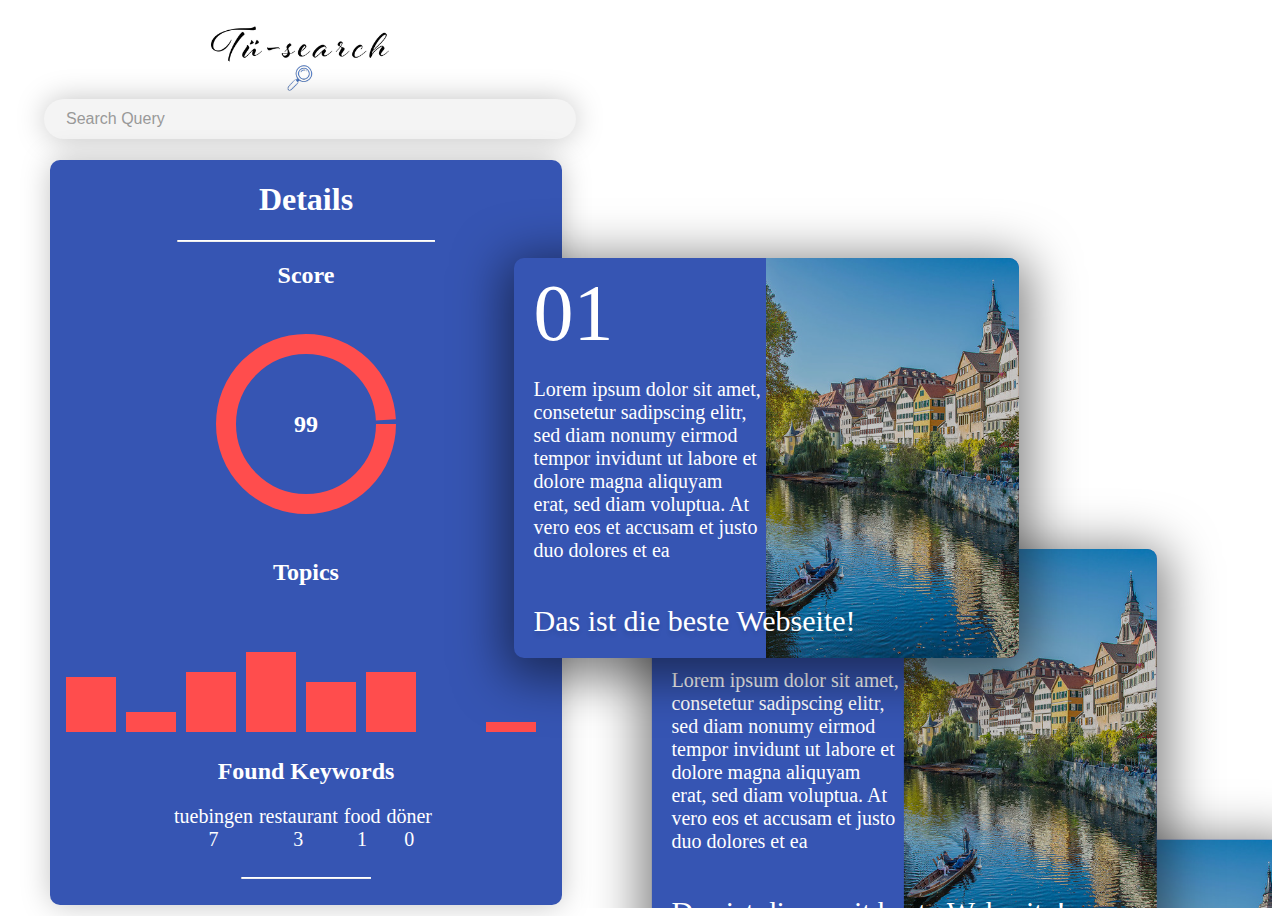
<file: frontend/page/v1/searchspin.html>
<!DOCTYPE html>
<html>
<head>
  <link rel="stylesheet" type="text/css" href="./styles.css">
  <style>
   
  </style>
</head>
<body>
  
  
  <!-- searchbar -->
  <div class="outer-searchcontainer">
    <img class="logo" src="./tue_search2.png" alt="">
    <div class="search-container">
      
        <input type="text" placeholder="Search Query">
      </div>
  </div>


<!-- charts -->
<div class="info-card">
  <h1 class="head-1" style="color:#fff">Details</h1>
  <hr class="line-top">
  <h2 class="head-2" style="color:#fff">Score</h2>
  <div class="donut-chart" data-percentage="50"></div>
  <h2 class="head-2" style="color:#fff">Topics</h2>
  <div class="bar-chart" data-barone="100" data-bartwo="0" data-barthree="60" data-barfour="20" data-barfive="10" data-barsix="90" data-barseven="50" data-bareight="40"></div>

  <h2 class="head-2" style="color:#fff">Found Keywords</h2>
  <div class="keywords"></div>
  <hr class="line-bot">
</div>


<!-- Cards -->
<div class="spinner">
	<div class="spinning_item" data-key="tuebingen 20, restaurant 10, food 5, döner 2" data-score="99" data-barone="55" data-bartwo="20" data-barthree="60" data-barfour="80" data-barfive="50" data-barsix="60" data-barseven="0" data-bareight="10">
		<div class="spinning_box">
			<div class="title">Das ist die beste Webseite!</div>
            <p class="description">Lorem ipsum dolor sit amet, consetetur sadipscing elitr, sed diam nonumy eirmod tempor invidunt ut labore et dolore magna aliquyam erat, sed diam voluptua. At vero eos et accusam et justo duo dolores et ea</p>
			<div class="num">01</div>
			<img class="page_img" alt="platzhalter" src="./hero-942x628.jpg" />
		</div>
	</div>
	<div class="spinning_item" data-key="clubs 250, party 223, beer 23, people 23, cheap 34" data-score="90" data-barone="2" data-bartwo="60" data-barthree="10" data-barfour="20" data-barfive="0" data-barsix="5" data-barseven="100" data-bareight="50">
		<div class="spinning_box" >
			<div class="title">Das ist die zweit beste Webseite!</div>
            <p class="description">Lorem ipsum dolor sit amet, consetetur sadipscing elitr, sed diam nonumy eirmod tempor invidunt ut labore et dolore magna aliquyam erat, sed diam voluptua. At vero eos et accusam et justo duo dolores et ea</p>
			<div class="num">02</div>
			<img class="page_img" alt="platzhalter" src="./hero-942x628.jpg" />
		</div>
	</div>
    <div class="spinning_item" data-key="tuebingen 231, restaurant 33, essen 345, döner 12, tuebingen 33, restaurant 444, essen 2, döner 2" data-score="86" data-barone="33" data-bartwo="22" data-barthree="11" data-barfour="99" data-barfive="6" data-barsix="77" data-barseven="6" data-bareight="7">
		<div class="spinning_box">
			<div class="title">Das ist die dritt beste Webseite!</div>
            <p class="description">Lorem ipsum dolor sit amet, consetetur sadipscing elitr, sed diam nonumy eirmod tempor invidunt ut labore et dolore magna aliquyam erat, sed diam voluptua. At vero eos et accusam et justo duo dolores et ea</p>
			<div class="num">03</div>
			<img class="page_img" alt="platzhalter" src="./hero-942x628.jpg" />
		</div>
	</div>
    <div class="spinning_item" data-key="tuebingen 20, restaurant 10, essen 5, döner 2, restaurant 33, essen 345, döner 12, tuebingen 33, restaurant 444, essen 2, döner 2, restaurant 33, essen 345, döner 12, tuebingen 33, restaurant 444, essen 2, döner 2" data-score="83" data-barone="55" data-bartwo="20" data-barthree="60" data-barfour="80" data-barfive="50" data-barsix="60" data-barseven="0" data-bareight="10">
		<div class="spinning_box">
			<div class="title">Lorem ipsum dolor sit amet </div>
            <p class="description">Lorem ipsum dolor sit amet, consetetur sadipscing elitr, sed diam nonumy eirmod tempor invidunt ut labore et dolore magna aliquyam erat, sed diam voluptua. At vero eos et accusam et justo duo dolores et ea</p>
			<div class="num">04</div>
			<img class="page_img" alt="platzhalter" src="./hero-942x628.jpg" />
		</div>
	</div>
    <div class="spinning_item" data-key="tuebingen 20, restaurant 10, essen 5, döner 2,clubs 250, party 223, beer 23, people 23, cheap 34" data-score="81" data-barone="5" data-bartwo="100" data-barthree="10" data-barfour="8" data-barfive="90" data-barsix="10" data-barseven="80" data-bareight="50">
		<div class="spinning_box">
			<div class="title">Lorem ipsum dolor sit amet </div>
            <p class="description">Lorem ipsum dolor sit amet, consetetur sadipscing elitr, sed diam nonumy eirmod tempor invidunt ut labore et dolore magna aliquyam erat, sed diam voluptua. At vero eos et accusam et justo duo dolores et ea</p>
			<div class="num">05</div>
			<img class="page_img" alt="platzhalter" src="./hero-942x628.jpg" />
		</div>
	</div>
    <div class="spinning_item" data-key="tuebingen 20, restaurant 10, essen 5, döner 2, restaurant 10, essen 5, döner 2,clubs 250, party 223, beer 23, people 23, cheap 34, restaurant 10, essen 5, döner 2,clubs 250, party 223, beer 23, people 23, cheap 34" data-score="78" data-barone="55" data-bartwo="20" data-barthree="60" data-barfour="80" data-barfive="50" data-barsix="60" data-barseven="0" data-bareight="10">
		<div class="spinning_box">
			<div class="title">Lorem ipsum dolor sit amet, consetetur sadipscing elitr, sed diam nonumy eirmod tempor invidunt ut labore </div>
            <p class="description">Lorem ipsum dolor sit amet, consetetur sadipscing elitr, sed diam nonumy eirmod tempor invidunt ut labore et dolore magna aliquyam erat, sed diam voluptua. At vero eos et accusam et justo duo dolores et ea</p>
			<div class="num">06</div>
			<img class="page_img" alt="platzhalter" src="./hero-942x628.jpg" />
		</div>
	</div>
    <div class="spinning_item" data-key="tuebingen 20, restaurant 10, essen 5, döner 2, restaurant 10, essen 5, döner 2,clubs 250, party 223, beer 23, people 23, cheap 34" data-score="76" data-barone="0" data-bartwo="100" data-barthree="0" data-barfour="8" data-barfive="5" data-barsix="60" data-barseven="30" data-bareight="100">
		<div class="spinning_box">
			<div class="title">Lorem ipsum dolor sit amet </div>
            <p class="description">Lorem ipsum dolor sit amet, consetetur sadipscing elitr, sed diam nonumy eirmod tempor invidunt ut labore et dolore magna aliquyam erat, sed diam voluptua. At vero eos et accusam et justo duo dolores et ea</p>
			<div class="num">07</div>
			<img class="page_img" alt="platzhalter" src="./hero-942x628.jpg" />
		</div>
	</div>
    <div class="spinning_item" data-key="tuebingen 20, restaurant 10, essen 5, döner 2" data-score="70" data-barone="55" data-bartwo="70" data-barthree="60" data-barfour="10" data-barfive="100" data-barsix="60" data-barseven="0" data-bareight="10">
		<div class="spinning_box">
			<div class="title">Lorem ipsum dolor sit amet, consetetur sadipscing elitr, sed diam nonumy eirmod tempor invidunt ut labore </div>
            <p class="description">Lorem ipsum dolor sit amet, consetetur sadipscing elitr, sed diam nonumy eirmod tempor invidunt ut labore et dolore magna aliquyam erat, sed diam voluptua. At vero eos et accusam et justo duo dolores et ea</p>
			<div class="num">08</div>
			<img class="page_img" alt="platzhalter" src="./hero-942x628.jpg" />
		</div>
	</div>
    <div class="spinning_item" data-key="tuebingen 20, restaurant 10, essen 5, döner 2, restaurant 10, essen 5, döner 2,clubs 250, party 223, beer 23, people 23, cheap 34" data-score="69" data-barone="20" data-bartwo="50" data-barthree="50" data-barfour="40" data-barfive="70" data-barsix="10" data-barseven="20" data-bareight="50">
		<div class="spinning_box">
			<div class="title">Lorem ipsum dolor sit amet, consetetur sadipscing elitr, sed diam nonumy eirmod tempor invidunt ut labore </div>
            <p class="description">Lorem ipsum dolor sit amet, consetetur sadipscing elitr, sed diam nonumy eirmod tempor invidunt ut labore et dolore magna aliquyam erat, sed diam voluptua. At vero eos et accusam et justo duo dolores et ea</p>
			<div class="num">09</div>
			<img class="page_img" alt="platzhalter" src="./hero-942x628.jpg" />
		</div>
	</div>
    <div class="spinning_item" data-key="tuebingen 20, restaurant 10, essen 5, döner 2, restaurant 10, essen 5, döner 2,clubs 250, party 223, beer 23, people 23, cheap 34, restaurant 10, essen 5, döner 2,clubs 250, party 223, beer 23, people 23, cheap 34" data-score="60" data-barone="55" data-bartwo="50" data-barthree="10" data-barfour="80" data-barfive="50" data-barsix="40" data-barseven="10" data-bareight="80">
		<div class="spinning_box">
			<div class="title">Lorem ipsum dolor sit amet, consetetur sadipscing elitr, sed diam nonumy eirmod tempor invidunt ut labore </div>
            <p class="description">Lorem ipsum dolor sit amet, consetetur sadipscing elitr, sed diam nonumy eirmod tempor invidunt ut labore et dolore magna aliquyam erat, sed diam voluptua. At vero eos et accusam et justo duo dolores et ea</p>
			<div class="num">10</div>
			<img class="page_img" alt="platzhalter" src="./hero-942x628.jpg" />
		</div>
	</div>
    <div class="spinning_item" data-key="tuebingen 20000, restaurant 10, essen 5, döner 2, restaurant 10, essen 5, döner 2,clubs 250, party 223, beer 23, people 23, cheap 34" data-score="10" data-barone="88" data-bartwo="20" data-barthree="60" data-barfour="100" data-barfive="50" data-barsix="60" data-barseven="0" data-bareight="10">
		<div class="spinning_box">
			<div class="title">Lorem ipsum dolor sit amet, consetetur sadipscing elitr, sed diam nonumy eirmod tempor invidunt ut labore </div>
            <p class="description">Lorem ipsum dolor sit amet, consetetur sadipscing elitr, sed diam nonumy eirmod tempor invidunt ut labore et dolore magna aliquyam erat, sed diam voluptua. At vero eos et accusam et justo duo dolores et ea</p>
			<div class="num">11</div>
			<img class="page_img" alt="platzhalter" src="./hero-942x628.jpg" />
		</div>
	</div>
</div>




<div class="cursor"></div>
<div class="cursor cursor2"></div>
<script src="./searchspin.js"></script>
</body>
</html>
</file>
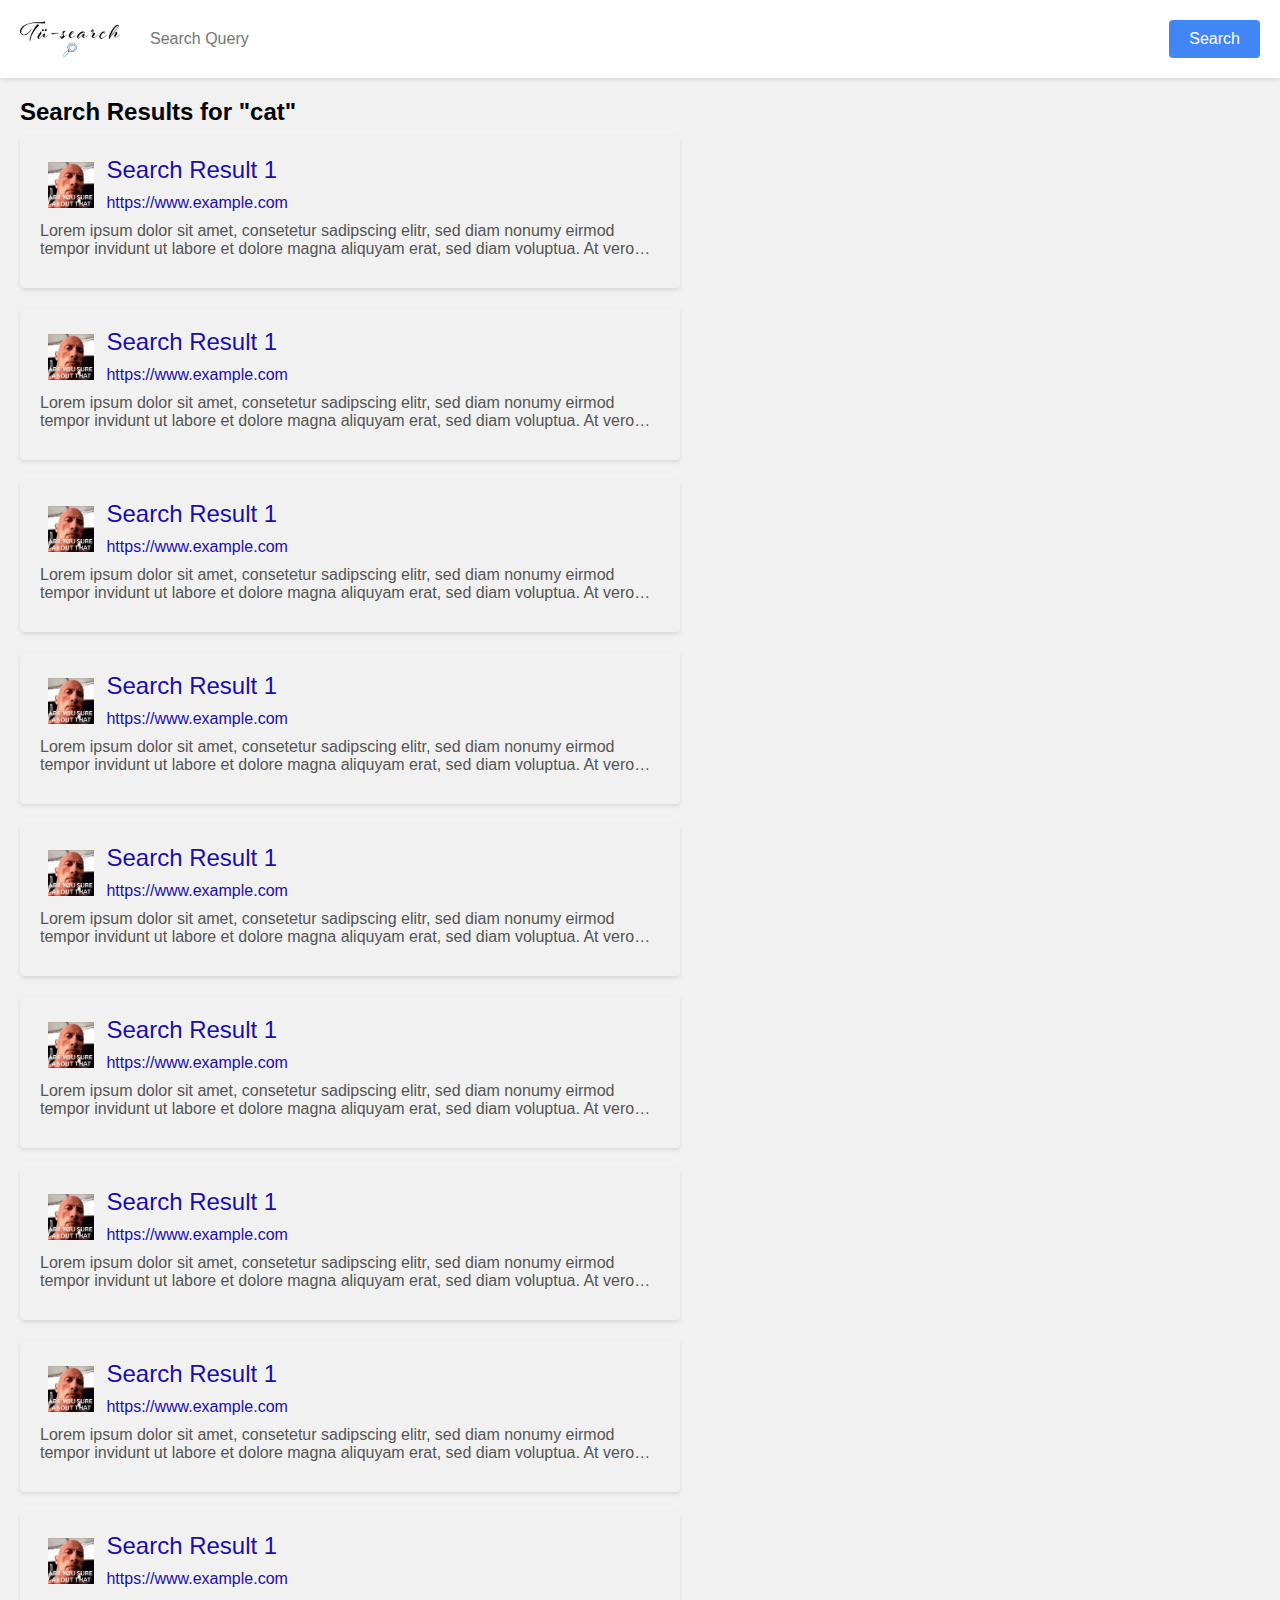
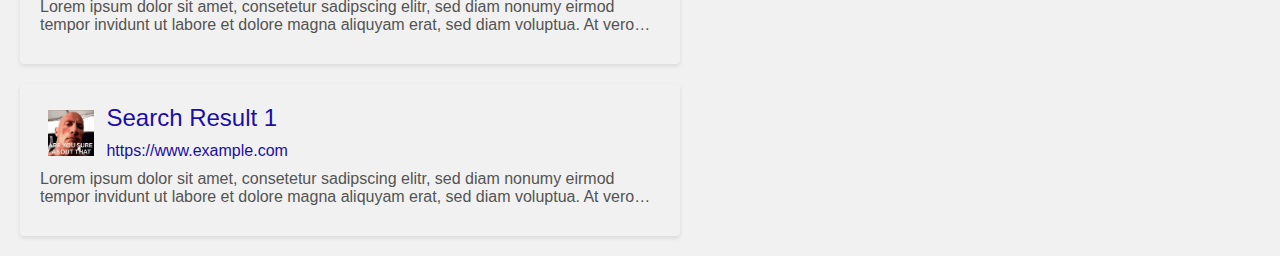
<file: frontend/page/v2/normalsearch/normalsearch.html>
<!DOCTYPE html>
<html>
<head>
  <title>Tue-Search Search Results</title>
  <link rel="stylesheet" href="./normalsearch.css">
</head>
<body>
  <header>
    <img src="../tue_search2.png" alt="tue search logo" class="logo">
    <div class="search-container">
      <input type="text" id="search-input" class="search-input" placeholder="Search Query">
      <button id="search-button" class="search-button">Search</button>
    </div>
  </header>
  <main>
    <div id="search-results">
      <h2>Search Results for "cat"</h2>
        <div class="card-item"  data-img="..\hero-942x628.jpg" data-key="tuebingen 20, restaurant 10, food 5, döner 2" data-score="99" data-barone="55" data-bartwo="20" data-barthree="60" data-barfour="80" data-barfive="50" data-barsix="60" data-barseven="0" data-bareight="10">
            <img class="little-img" src="../little.jpg" alt="are you sure about that?">
            <div class="inner-card">
              <h2 class="header-title">Search Result 1</h2>
              <a href="https://www.example.com">https://www.example.com</a>
            </div>
            
            <p>Lorem ipsum dolor sit amet, consetetur sadipscing elitr, sed diam nonumy eirmod tempor invidunt ut labore et dolore magna aliquyam erat, sed diam voluptua. At vero eos et accusam et justo duo dolores et ea rebum. Stet clita kasd gubergren, no sea takimata sanctus est Lorem ipsum dolor sit amet.</p>
            
          </div>
          <div class="card-item"  data-img="..\hero-942x628.jpg" data-key="tuebingen 20, restaurant 10, food 5, döner 2" data-score="99" data-barone="55" data-bartwo="20" data-barthree="60" data-barfour="80" data-barfive="50" data-barsix="60" data-barseven="0" data-bareight="10">
            <img class="little-img" src="../little.jpg" alt="are you sure about that?">
            <div class="inner-card">
              <h2 class="header-title">Search Result 1</h2>
              <a href="https://www.example.com">https://www.example.com</a>
            </div>
            
            <p>Lorem ipsum dolor sit amet, consetetur sadipscing elitr, sed diam nonumy eirmod tempor invidunt ut labore et dolore magna aliquyam erat, sed diam voluptua. At vero eos et accusam et justo duo dolores et ea rebum. Stet clita kasd gubergren, no sea takimata sanctus est Lorem ipsum dolor sit amet.</p>
            
          </div>
          <div class="card-item"  data-img="..\hero-942x628.jpg" data-key="tuebingen 20, restaurant 10, food 5, döner 2" data-score="99" data-barone="55" data-bartwo="20" data-barthree="60" data-barfour="80" data-barfive="50" data-barsix="60" data-barseven="0" data-bareight="10">
            <img class="little-img" src="../little.jpg" alt="are you sure about that?">
            <div class="inner-card">
              <h2 class="header-title">Search Result 1</h2>
              <a href="https://www.example.com">https://www.example.com</a>
            </div>
            
            <p>Lorem ipsum dolor sit amet, consetetur sadipscing elitr, sed diam nonumy eirmod tempor invidunt ut labore et dolore magna aliquyam erat, sed diam voluptua. At vero eos et accusam et justo duo dolores et ea rebum. Stet clita kasd gubergren, no sea takimata sanctus est Lorem ipsum dolor sit amet.</p>
            
          </div>
          <div class="card-item"  data-img="..\hero-942x628.jpg" data-key="tuebingen 20, restaurant 10, food 5, döner 2" data-score="99" data-barone="55" data-bartwo="20" data-barthree="60" data-barfour="80" data-barfive="50" data-barsix="60" data-barseven="0" data-bareight="10">
            <img class="little-img" src="../little.jpg" alt="are you sure about that?">
            <div class="inner-card">
              <h2 class="header-title">Search Result 1</h2>
              <a href="https://www.example.com">https://www.example.com</a>
            </div>
            
            <p>Lorem ipsum dolor sit amet, consetetur sadipscing elitr, sed diam nonumy eirmod tempor invidunt ut labore et dolore magna aliquyam erat, sed diam voluptua. At vero eos et accusam et justo duo dolores et ea rebum. Stet clita kasd gubergren, no sea takimata sanctus est Lorem ipsum dolor sit amet.</p>
            
          </div>
          <div class="card-item"  data-img="..\hero-942x628.jpg" data-key="tuebingen 20, restaurant 10, food 5, döner 2" data-score="99" data-barone="55" data-bartwo="20" data-barthree="60" data-barfour="80" data-barfive="50" data-barsix="60" data-barseven="0" data-bareight="10">
            <img class="little-img" src="../little.jpg" alt="are you sure about that?">
            <div class="inner-card">
              <h2 class="header-title">Search Result 1</h2>
              <a href="https://www.example.com">https://www.example.com</a>
            </div>
            
            <p>Lorem ipsum dolor sit amet, consetetur sadipscing elitr, sed diam nonumy eirmod tempor invidunt ut labore et dolore magna aliquyam erat, sed diam voluptua. At vero eos et accusam et justo duo dolores et ea rebum. Stet clita kasd gubergren, no sea takimata sanctus est Lorem ipsum dolor sit amet.</p>
            
          </div>
          <div class="card-item"  data-img="..\hero-942x628.jpg" data-key="tuebingen 20, restaurant 10, food 5, döner 2" data-score="99" data-barone="55" data-bartwo="20" data-barthree="60" data-barfour="80" data-barfive="50" data-barsix="60" data-barseven="0" data-bareight="10">
            <img class="little-img" src="../little.jpg" alt="are you sure about that?">
            <div class="inner-card">
              <h2 class="header-title">Search Result 1</h2>
              <a href="https://www.example.com">https://www.example.com</a>
            </div>
            
            <p>Lorem ipsum dolor sit amet, consetetur sadipscing elitr, sed diam nonumy eirmod tempor invidunt ut labore et dolore magna aliquyam erat, sed diam voluptua. At vero eos et accusam et justo duo dolores et ea rebum. Stet clita kasd gubergren, no sea takimata sanctus est Lorem ipsum dolor sit amet.</p>
            
          </div>
          <div class="card-item"  data-img="..\hero-942x628.jpg" data-key="tuebingen 20, restaurant 10, food 5, döner 2" data-score="99" data-barone="55" data-bartwo="20" data-barthree="60" data-barfour="80" data-barfive="50" data-barsix="60" data-barseven="0" data-bareight="10">
            <img class="little-img" src="../little.jpg" alt="are you sure about that?">
            <div class="inner-card">
              <h2 class="header-title">Search Result 1</h2>
              <a href="https://www.example.com">https://www.example.com</a>
            </div>
            
            <p>Lorem ipsum dolor sit amet, consetetur sadipscing elitr, sed diam nonumy eirmod tempor invidunt ut labore et dolore magna aliquyam erat, sed diam voluptua. At vero eos et accusam et justo duo dolores et ea rebum. Stet clita kasd gubergren, no sea takimata sanctus est Lorem ipsum dolor sit amet.</p>
            
          </div>
          <div class="card-item"  data-img="..\hero-942x628.jpg" data-key="tuebingen 20, restaurant 10, food 5, döner 2" data-score="99" data-barone="55" data-bartwo="20" data-barthree="60" data-barfour="80" data-barfive="50" data-barsix="60" data-barseven="0" data-bareight="10">
            <img class="little-img" src="../little.jpg" alt="are you sure about that?">
            <div class="inner-card">
              <h2 class="header-title">Search Result 1</h2>
              <a href="https://www.example.com">https://www.example.com</a>
            </div>
            
            <p>Lorem ipsum dolor sit amet, consetetur sadipscing elitr, sed diam nonumy eirmod tempor invidunt ut labore et dolore magna aliquyam erat, sed diam voluptua. At vero eos et accusam et justo duo dolores et ea rebum. Stet clita kasd gubergren, no sea takimata sanctus est Lorem ipsum dolor sit amet.</p>
            
          </div>
          <div class="card-item"  data-img="..\hero-942x628.jpg" data-key="tuebingen 20, restaurant 10, food 5, döner 2" data-score="99" data-barone="55" data-bartwo="20" data-barthree="60" data-barfour="80" data-barfive="50" data-barsix="60" data-barseven="0" data-bareight="10">
            <img class="little-img" src="../little.jpg" alt="are you sure about that?">
            <div class="inner-card">
              <h2 class="header-title">Search Result 1</h2>
              <a href="https://www.example.com">https://www.example.com</a>
            </div>
            
            <p>Lorem ipsum dolor sit amet, consetetur sadipscing elitr, sed diam nonumy eirmod tempor invidunt ut labore et dolore magna aliquyam erat, sed diam voluptua. At vero eos et accusam et justo duo dolores et ea rebum. Stet clita kasd gubergren, no sea takimata sanctus est Lorem ipsum dolor sit amet.</p>
            
          </div>
          <div class="card-item"  data-img="..\hero-942x628.jpg" data-key="tuebingen 20, restaurant 10, food 5, döner 2" data-score="99" data-barone="55" data-bartwo="20" data-barthree="60" data-barfour="80" data-barfive="50" data-barsix="60" data-barseven="0" data-bareight="10">
            <img class="little-img" src="../little.jpg" alt="are you sure about that?">
            <div class="inner-card">
              <h2 class="header-title">Search Result 1</h2>
              <a href="https://www.example.com">https://www.example.com</a>
            </div>
            
            <p>Lorem ipsum dolor sit amet, consetetur sadipscing elitr, sed diam nonumy eirmod tempor invidunt ut labore et dolore magna aliquyam erat, sed diam voluptua. At vero eos et accusam et justo duo dolores et ea rebum. Stet clita kasd gubergren, no sea takimata sanctus est Lorem ipsum dolor sit amet.</p>
            
          </div>
    </div>
  </main>
</body>
</html>
</file>
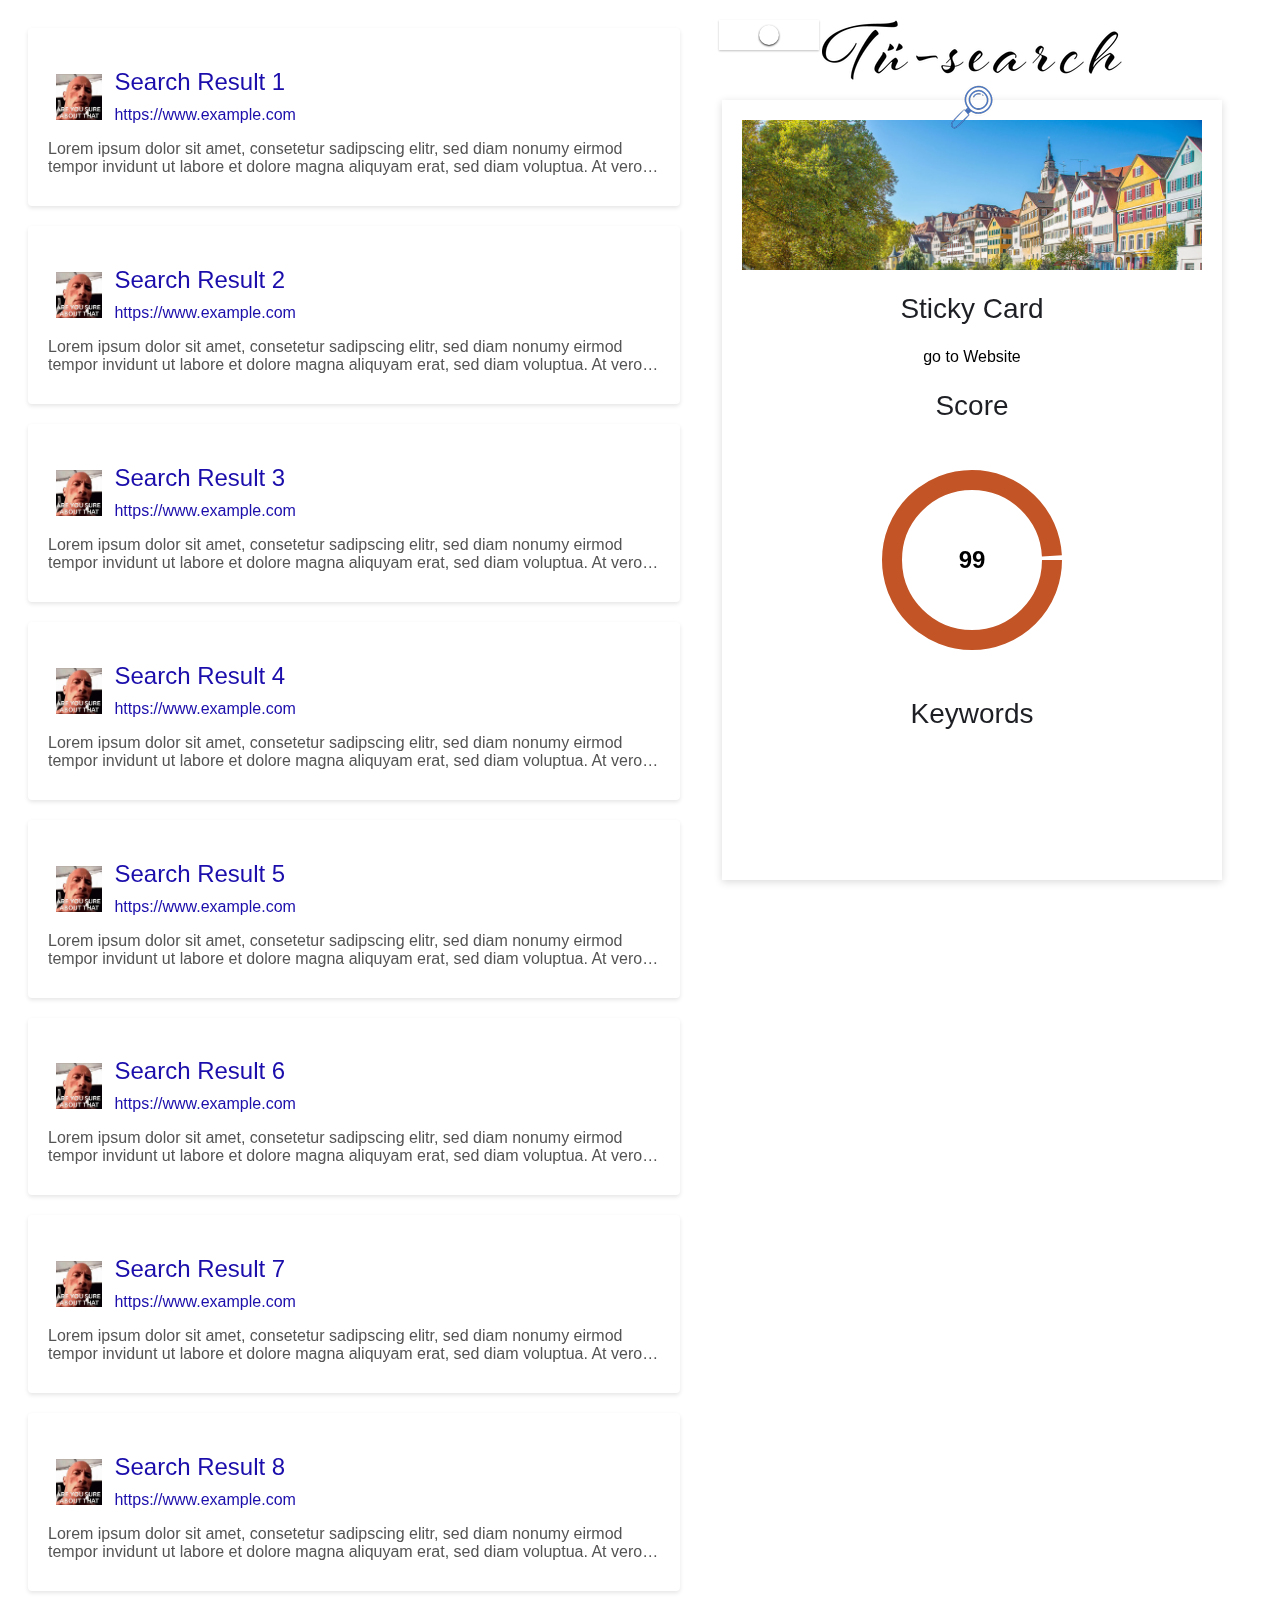
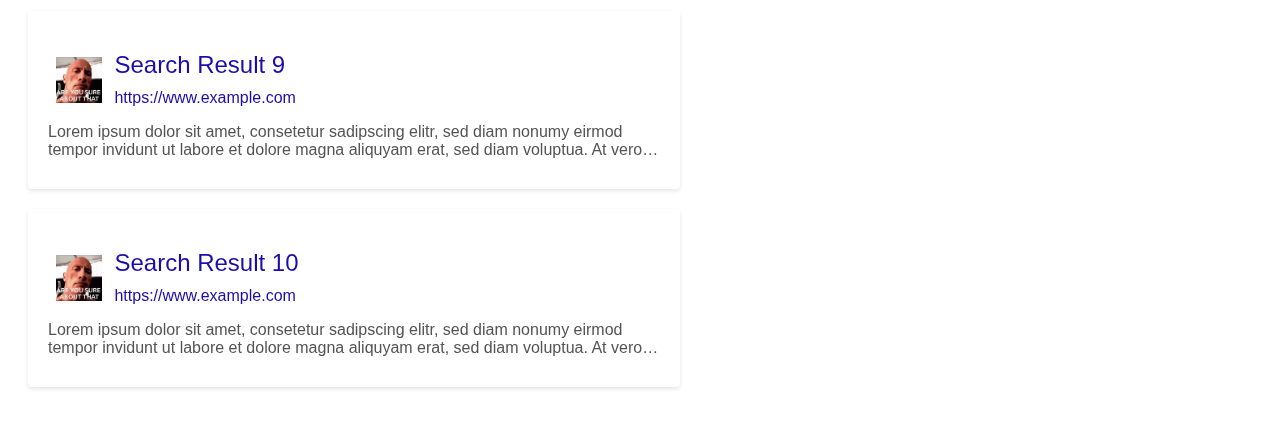
<file: frontend/page/v2/searchcards/searchcards.html>
<!DOCTYPE html>
<html>
<head>
  <link rel="stylesheet" type="text/css" href="./cardstyle.css">
  <title>Search Results</title>
</head>
<body>

  <div class="sticky-card">
    <div class="sticky-item">
      <div class="img-outer">
        <img id="sticky-img" class="page_img" alt="platzhalter" src="../hero-942x628.jpg" />
      </div>
      
      <h2 id="sticky-header" class="header">Sticky Card</h2>
      <a id="sticky-link">go to Website</a>
      <h2 class="head-2" >Score</h2>
      <div class="donut-chart" data-percentage="50"></div>

      <h2 class="head-2" >Keywords</h2>
      <div class="keywords"></div>
    </div>
    <!-- Content of the sticky card -->
</div>

<div class="tue-logo-container">
  <button id="moon-button">
    <div id="moon-circle">
      <div id="moon-overlay"></div>
    </div>
  </button>
  <img id="searchimage"  class="tue-logo" src="../tue_search2.png" alt="">
</div>



  <div class="card-item"  data-img="..\hero-942x628.jpg" data-key="tuebingen 20, restaurant 10, food 5, döner 2" data-score="99" data-barone="55" data-bartwo="20" data-barthree="60" data-barfour="80" data-barfive="50" data-barsix="60" data-barseven="0" data-bareight="10">
    <img class="little-img" src="../little.jpg" alt="are you sure about that?">
    <div class="inner-card">
      <h2 class="header-title">Search Result 1</h2>
      <a href="https://www.example.com">https://www.example.com</a>
    </div>
    
    <p>Lorem ipsum dolor sit amet, consetetur sadipscing elitr, sed diam nonumy eirmod tempor invidunt ut labore et dolore magna aliquyam erat, sed diam voluptua. At vero eos et accusam et justo duo dolores et ea rebum. Stet clita kasd gubergren, no sea takimata sanctus est Lorem ipsum dolor sit amet.</p>
    
  </div>
  <div class="card-item" data-img="..\forest.jpg" data-key="clubs 250, party 223, beer 23, people 23, cheap 34" data-score="90" data-barone="2" data-bartwo="60" data-barthree="10" data-barfour="20" data-barfive="0" data-barsix="5" data-barseven="100" data-bareight="50">
    <img class="little-img" src="../little.jpg" alt="are you sure about that?">
    <div class="inner-card">
      <h2 class="header-title">Search Result 2</h2>
      <a href="https://www.example.com">https://www.example.com</a>
    </div>
    
    <p>Lorem ipsum dolor sit amet, consetetur sadipscing elitr, sed diam nonumy eirmod tempor invidunt ut labore et dolore magna aliquyam erat, sed diam voluptua. At vero eos et accusam et justo duo dolores et ea rebum. Stet clita kasd gubergren, no sea takimata sanctus est Lorem ipsum dolor sit amet.</p>
    
  </div>
  <div class="card-item" data-img="..\hero-942x628.jpg" data-key="tuebingen 231, restaurant 33, essen 345, döner 12, tuebingen 33, restaurant 444, essen 2, döner 2" data-score="86" data-barone="33" data-bartwo="22" data-barthree="11" data-barfour="99" data-barfive="6" data-barsix="77" data-barseven="6" data-bareight="7">
    <img class="little-img" src="../little.jpg" alt="are you sure about that?">
    <div class="inner-card">
      <h2 class="header-title">Search Result 3</h2>
      <a href="https://www.example.com">https://www.example.com</a>
    </div>
    
    <p>Lorem ipsum dolor sit amet, consetetur sadipscing elitr, sed diam nonumy eirmod tempor invidunt ut labore et dolore magna aliquyam erat, sed diam voluptua. At vero eos et accusam et justo duo dolores et ea rebum. Stet clita kasd gubergren, no sea takimata sanctus est Lorem ipsum dolor sit amet.</p>
    
  </div>
  <div class="card-item" data-img="..\forest.jpg" data-key="restaurant 444, essen 2, döner 2, restaurant 33, essen 345, döner 12, tuebingen 33, restaurant 444, essen 2, döner 2" data-score="83" data-barone="55" data-bartwo="20" data-barthree="60" data-barfour="80" data-barfive="50" data-barsix="60" data-barseven="0" data-bareight="10">
    <img class="little-img" src="../little.jpg" alt="are you sure about that?">
    <div class="inner-card">
      <h2 class="header-title">Search Result 4</h2>
      <a href="https://www.example.com">https://www.example.com</a>
    </div>
    
    <p>Lorem ipsum dolor sit amet, consetetur sadipscing elitr, sed diam nonumy eirmod tempor invidunt ut labore et dolore magna aliquyam erat, sed diam voluptua. At vero eos et accusam et justo duo dolores et ea rebum. Stet clita kasd gubergren, no sea takimata sanctus est Lorem ipsum dolor sit amet.</p>
    
  </div>
  <div class="card-item" data-img="..\hero-942x628.jpg" data-key="tuebingen 20, restaurant 10, essen 5, döner 2,clubs 250, party 223, beer 23, people 23, cheap 34" data-score="81" data-barone="5" data-bartwo="100" data-barthree="10" data-barfour="8" data-barfive="90" data-barsix="10" data-barseven="80" data-bareight="50">
    <img class="little-img" src="../little.jpg" alt="are you sure about that?">
    <div class="inner-card">
      <h2 class="header-title">Search Result 5</h2>
      <a href="https://www.example.com">https://www.example.com</a>
    </div>
    
    <p>Lorem ipsum dolor sit amet, consetetur sadipscing elitr, sed diam nonumy eirmod tempor invidunt ut labore et dolore magna aliquyam erat, sed diam voluptua. At vero eos et accusam et justo duo dolores et ea rebum. Stet clita kasd gubergren, no sea takimata sanctus est Lorem ipsum dolor sit amet.</p>
    
  </div>
  <div class="card-item" data-img="..\forest.jpg" data-key="döner 2,clubs 250, party 223, beer 23, people 23, cheap 34, restaurant 10, essen 5, döner 2,clubs 250, party 223, beer 23, people 23, cheap 34" data-score="78" data-barone="55" data-bartwo="20" data-barthree="60" data-barfour="80" data-barfive="50" data-barsix="60" data-barseven="0" data-bareight="10">
    <img class="little-img" src="../little.jpg" alt="are you sure about that?">
    <div class="inner-card">
      <h2 class="header-title">Search Result 6</h2>
      <a href="https://www.example.com">https://www.example.com</a>
    </div>
    
    <p>Lorem ipsum dolor sit amet, consetetur sadipscing elitr, sed diam nonumy eirmod tempor invidunt ut labore et dolore magna aliquyam erat, sed diam voluptua. At vero eos et accusam et justo duo dolores et ea rebum. Stet clita kasd gubergren, no sea takimata sanctus est Lorem ipsum dolor sit amet.</p>
    
  </div>
  <div class="card-item" data-img="..\hero-942x628.jpg" data-key="tuebingen 20, party 223, beer 23, people 23, cheap 34" data-score="76" data-barone="0" data-bartwo="100" data-barthree="0" data-barfour="8" data-barfive="5" data-barsix="60" data-barseven="30" data-bareight="100">
    <img class="little-img" src="../little.jpg" alt="are you sure about that?">
    <div class="inner-card">
      <h2 class="header-title">Search Result 7</h2>
      <a href="https://www.example.com">https://www.example.com</a>
    </div>
    
    <p>Lorem ipsum dolor sit amet, consetetur sadipscing elitr, sed diam nonumy eirmod tempor invidunt ut labore et dolore magna aliquyam erat, sed diam voluptua. At vero eos et accusam et justo duo dolores et ea rebum. Stet clita kasd gubergren, no sea takimata sanctus est Lorem ipsum dolor sit amet.</p>
    
  </div>
  <div class="card-item" data-img="..\forest.jpg" data-key="tuebingen 20, restaurant 10, essen 5, döner 2" data-score="70" data-barone="55" data-bartwo="70" data-barthree="60" data-barfour="10" data-barfive="100" data-barsix="60" data-barseven="0" data-bareight="10">
    <img class="little-img" src="../little.jpg" alt="are you sure about that?">
    <div class="inner-card">
      <h2 class="header-title">Search Result 8</h2>
      <a href="https://www.example.com">https://www.example.com</a>
    </div>
    
    <p>Lorem ipsum dolor sit amet, consetetur sadipscing elitr, sed diam nonumy eirmod tempor invidunt ut labore et dolore magna aliquyam erat, sed diam voluptua. At vero eos et accusam et justo duo dolores et ea rebum. Stet clita kasd gubergren, no sea takimata sanctus est Lorem ipsum dolor sit amet.</p>
    
  </div>
  <div class="card-item" data-img="..\hero-942x628.jpg" data-key="tuebingen 20, restaurant 10, essen 5, döner 2, restaurant 10, essen 5, döner 2,clubs 250, party 223, beer 23, people 23, cheap 34" data-score="69" data-barone="20" data-bartwo="50" data-barthree="50" data-barfour="40" data-barfive="70" data-barsix="10" data-barseven="20" data-bareight="50">
    <img class="little-img" src="../little.jpg" alt="are you sure about that?">
    <div class="inner-card">
      <h2 class="header-title">Search Result 9</h2>
      <a href="https://www.example.com">https://www.example.com</a>
    </div>

    <p>Lorem ipsum dolor sit amet, consetetur sadipscing elitr, sed diam nonumy eirmod tempor invidunt ut labore et dolore magna aliquyam erat, sed diam voluptua. At vero eos et accusam et justo duo dolores et ea rebum. Stet clita kasd gubergren, no sea takimata sanctus est Lorem ipsum dolor sit amet.</p>
    
  </div>
  <div class="card-item" data-img="..\forest.jpg" data-key="tuebingen 20, restaurant 10, essen 5, döner 2, restaurant 10, essen 5, döner 2,clubs 250, party 223, beer 23, people 23, cheap 34, restaurant 10, essen 5, döner 2,clubs 250, party 223, beer 23, people 23, cheap 34" data-score="60" data-barone="55" data-bartwo="50" data-barthree="10" data-barfour="80" data-barfive="50" data-barsix="40" data-barseven="10" data-bareight="80">
    <img class="little-img" src="../little.jpg" alt="are you sure about that?">
    <div class="inner-card">
      <h2 class="header-title">Search Result 10</h2>
      <a href="https://www.example.com">https://www.example.com</a>
    </div>
    <p>Lorem ipsum dolor sit amet, consetetur sadipscing elitr, sed diam nonumy eirmod tempor invidunt ut labore et dolore magna aliquyam erat, sed diam voluptua. At vero eos et accusam et justo duo dolores et ea rebum. Stet clita kasd gubergren, no sea takimata sanctus est Lorem ipsum dolor sit amet.</p>
  </div>


  <div id="overlay"></div>
  <div id="popup">
    <span id="close-popup" style="display:none;">&times;</span>
    <img class="logo" src="../tue_search2.png" alt="">
    <div class="search-container">
      
      <input type="text" placeholder="Search Query">
    </div>
  </div>
</body>
<script src="../searchspin.js"></script>
<script src="./cards.js"></script>
</html>
</file>
<file: frontend/page/v1/styles.css>
body {
    overflow: hidden;
    background: #fff;
    /*background: linear-gradient(-135deg, #3655B3, #AD55B0,#F36195,#FF8973,#FFC05E,#F9F871);*/
  }
  
  .line-top{
    width: 50%;
    border-top: 1px solid #fff;
  }
  .line-bot{
    width: 25%;
    margin-top: 26px;
    margin-bottom: 26px;
    border-top: 1px solid #fff;
  }
  /*header*/
  .head-1{
    text-align: center;
  }
  .head-2{
    text-align: center;
  }
  /*spinner*/
  .spinner {
    position: relative;
    z-index: 1;
    height: 100vh;
    overflow: hidden;
    pointer-events: none;
  }
  .spinning_item-upper{
    --x: calc(var(--active) * -300%) !important;
  }
  
  .spinning_item {
    --items: 10;
    --width: 40%;
    --height: 400px;
    --x: calc(var(--active) * 300%);
    --y: calc(var(--active) * 800%);
    --rot: calc(var(--active) * 0deg);

    overflow: hidden;
    position: absolute;
    z-index: var(--zIndex);
    width: var(--width);
    height: var(--height);
    margin: calc(var(--height) * -0.5) 0 0 calc(var(--width) * -0.5);
    border-radius: 10px;
    top: 50%;
    left: 60%;
    user-select: none;
    transform-origin: 0% 100%;
    box-shadow: 0 10px 50px 10px rgba(0, 0, 0, .5);
    background: #3655b3;
    pointer-events: all;
    transform:  translate(var(--x), var(--y)) rotate(var(--rot)) ;
    transition: transform .5s cubic-bezier(0, 0, 0, 0.9);
    
    .description {
        transition: opacity .8s cubic-bezier(0, 0.02, 0, 1);
        color: #fff;
        font-size: 20px;
        position: absolute;
        top: 25%;
        left: 20px;
        width: 45%;
        z-index: 1;
    }

    .page_img{
        float: right;
        width: 50%;
        height: 100%;
        filter: brightness(0.8);
    }
    .spinning_box {
      position: absolute;
      z-index: 1;
      top: 0;
      left: 0;
      width: 100%;
      height: 100%;
      transition: opacity .8s cubic-bezier(0, 0.02, 0, 1);
      opacity: var(--opacity);
  

    }
  
    .title {
      position: absolute;
      z-index: 1;
      color: #fff;
      bottom: 20px;
      left: 20px;
      transition: opacity .8s cubic-bezier(0, 0.02, 0, 1);
      font-size: clamp(20px, 3vw, 30px);
      text-shadow: 0 4px 4px rgba(0, 0, 0, .1);
    }
  
    .num {
      position: absolute;
      z-index: 1;
      color: #fff;
      top: 10px;
      left: 20px;
      transition: opacity .8s cubic-bezier(0, 0.02, 0, 1);
      font-size: clamp(20px, 10vw, 80px);
    }
  
    img {
      width: 100%;
      height: 100%;
      object-fit: cover;
      pointer-events: none;
    }
  }
  
  .layout {
    position: absolute;
    z-index: 0;
    top: 0;
    left: 0;
    width: 100%;
    height: 100%;
    pointer-events: none;
  
  
    .box {
      position: absolute;
      bottom: 0;
      left: 30px;
      color: #fff;
      transform-origin: 0% 10%;
      transform: rotate(-90deg);
      font-size: 9px;
      line-height: 1.4;
      text-transform: uppercase;
      opacity: .4;
    }
  }

 /* Searchbar */
  .outer-searchcontainer{
    position: absolute;
    width: 40%;
    background-color: transparent;
    margin-left: 36px;
    top: 26px;
  }
  .logo {
    display: block;
    margin: auto;
    width: auto;
    height: 65px;
    opacity: 1;
    justify-content: center;
    align-items: center;
    font-family: 'Orelo-sw-db', serif;
    pointer-events: all;
    color: black;
    text-decoration: none;
    font-size: 20px;
    overflow: hidden;
    padding-bottom: 0.1em;
  }
  


  .search-container {
    position: absolute;
    width: 100%;
    padding: 10px;
    background-color: #f4f4f4;
    border-radius: 20px;
    margin-top: 6px;
    -webkit-box-shadow: 0px 0px 30px -1px rgba(0,0,0,0.25); 
    box-shadow: 0px 0px 30px -1px rgba(0,0,0,0.25);
  }
  
  .search-container input {
    flex: 1;
    border: none;
    outline: none;
    background: transparent;
    font-size: 16px;
    margin-left: 10px;
  }
  
  .search-container input::placeholder {
    color: #999999;
  }
  
  .search-container button {
    background-color: #f1f1f1;
    border: none;
    outline: none;
    padding: 8px 10px;
    margin-left: 10px;
    border-radius: 50%;
  }
  
  .search-container button:hover {
    background-color: #e0e0e0;
  }

  /* donut chart */
  .info-card{
    position: absolute;
    top: 160px;
    left: 50px;
    width: 40%;
    background-color: #3655b3;
    -webkit-box-shadow: 0px 0px 30px -1px rgba(0,0,0,0.25); 
    box-shadow: 0px 0px 30px -1px rgba(0,0,0,0.25);
    border-radius: 10px;
  }
  .donut-chart {
    position: relative;
    width: 230px;
    height: 230px;
    margin: auto;
  }
  
  .donut-chart .percentage {
    position: absolute;
    top: 50%;
    left: 50%;
    transform: translate(-50%, -50%);
    font-size: 24px;
    font-weight: bold;
    color: #fff;
  }

  /* chart_Bar*/

  .bar-chart {
    display: flex;
    margin: 26px auto 26px auto;
    height: 120px;
    min-width: 320px;
    width: 480px;
    align-items: baseline;
  }

  .bar {
    width: 50px;
    margin-right: 10px;
    background-color: #ff4d4d;
    transition: height 0.5s ease-in-out;
    align-self: flex-end;
  }
  
  /* Add specific styles for each data attribute */
  [data-bar="bar-1"] {
    height: 100px;
  }
  
  [data-bar="bar-2"] {
    height: 80px;
  }
  
  [data-bar="bar-3"] {
    height: 50px;
  }
  
  [data-bar="bar-4"] {
    height: 20px;
  }
  
  [data-bar="bar-5"] {
    height: 0;
  }
  
  [data-bar="bar-6"] {
    height: 60px;
  }
  
  [data-bar="bar-7"] {
    height: 90px;
  }
  
  [data-bar="bar-8"] {
    height: 10px;
  }

  /*keywords style*/
  .keywords{
    text-align: center;
    justify-content: center;
    color: #fff;
  }
  .keywords li{
    margin-right: 6px;
    font-size: 20px;
    list-style: none;
    display: inline-block;
  }
  .keywords li span{
    display: block;
    text-align: center;
  }
</file>
<file: frontend/page/v2/searchcards/cardstyle.css>
body {
    font-family: Arial, sans-serif;
    padding: 20px;
    transition: all 0.5s ease-out;
  }

  .little-img{
    height: 46px;
    width: 46px;
    display: inline-block;
    margin: 0 8px;
  }

  .inner-card{
    display: inline-block;
  }

  .card-item {
    border-radius: 4px;
    box-shadow: 0 2px 4px rgba(0, 0, 0, 0.1);
    margin-bottom: 20px;
    padding: 20px;
    width: 50%;
    position: relative;
  }
  
  .card-item h2 {
    color: #1a0dab;;
    font-weight: 400;
    font-size: 24px;
    margin-bottom: 10px;
    transition: all 0.5s ease-out;
  }
  
  .card-item p {
    color: #545454;
    font-size: 16px;
    margin-bottom: 10px;
    overflow: hidden;
    text-overflow: ellipsis;
    display: -webkit-box;
    -webkit-line-clamp: 2; 
    -webkit-box-orient: vertical;
    transition: all 0.5s ease-out;
  }
  
  .card-item a {
    color: #1a0dab;
    text-decoration: none;
  }
  
  .card-item a:hover {
    text-decoration: underline;
  }

  .sticky-card {
    position: fixed;
    width: 45%;
    padding: 20px;
    min-height: 780px;
    right: 0;
    bottom: 0;
}
.sticky-card .sticky-item{
    display: block;
    width: 80%;
    height: 740px;
    margin: 0 auto;
    background-color: #fff;
    padding: 20px;
    box-shadow: 0 2px 8px rgba(0,0,0,.15);
    transition: all 0.5s ease-out;
}

.sticky-item a{
    text-align: center;
    display: block;
    color: #000;
    text-decoration: none;
    transition: all 0.5s ease-out;
}

.dark .sticky-card .sticky-item{
    box-shadow: 0 2px 8px rgba(255, 255, 255, 0.15);
}
.dark .card-item {
    box-shadow: 0 2px 4px rgba(255, 255, 255, 0.1);
}
.page_img{
width: 100%;
height: auto;
}

.img-outer{
height: 150px;
overflow: hidden;
}

.header-title{
    cursor: pointer;
    transition: all 0.5s ease-out;
    color: #1a0dab;
}

.head-2,.header{
    font-size: 28px;
    color: #1D1F24;
    font-style: normal;
    font-weight: 400;
    text-align: center;
    transition: all 0.5s ease-out;
}

/* Searchbar */

/* Dobut chart */
.donut-chart {
    position: relative;
    width: 230px;
    height: 230px;
    margin: auto;
  }
  
  .donut-chart .percentage {
    position: absolute;
    top: 50%;
    left: 50%;
    transform: translate(-50%, -50%);
    font-size: 24px;
    font-weight: bold;
    color: #000;
  }

/*keywords style*/
  .keywords{
    text-align: center;
    justify-content: center;
    color: #000;
  }
  .keywords li{
    margin-right: 6px;
    font-size: 20px;
    list-style: none;
    display: inline-block;
  }
  .keywords li span{
    display: block;
    text-align: center;
  }

/* search logo */
.tue-logo-container{
    position: fixed;
    right: 0;
    top: 0;
    width: 45%;
    padding: 20px;

    .tue-logo{
        display: block;
        cursor: pointer;
        margin: auto;
    }


}

  /* moon button*/

  #moon-button {
    width: 100px;
    height: 30px;
    cursor: pointer;
    background-color: transparent;
    border: none;
    position: absolute;
    left: 9%;
    overflow: hidden;
    box-shadow: 0 1px 2px rgba(0,0,0,0.25);
    transition: all 0.5s ease-out;
  }
  #moon-button.clicked{
    background-color: #000;
    transition: all 0.5s ease-out;
  }
  
  #moon-circle {
    width: 20px;
    height: 20px;
    margin: auto;
    box-shadow: 0 1px 2px rgba(0,0,0,0.85);
    background-color: #fff;
    border-radius: 50%;
    position: relative;
    z-index: 1;
  }
  
  #moon-overlay {
    position: absolute;
    top: 50%;
    left: 50%;
    transform: translate(-155%, -50%);
    width: 100%;
    height: 100%;
    background-color: #fff;
    border-radius: 50%;
    transition: all 0.5s ease-out;
  }
  
  #moon-button.clicked #moon-overlay {
    width: 100%;
    transform: translate(-95%, -50%);
    background-color: #000;
    transition: all 0.5s ease-out;
  }


/* dark mode */
  body.dark{
    background-color: #000;
    transition: all 0.5s ease-out;
}

.dark .tue-logo{
    filter: invert(1);
}

.dark .card-item{

    background-color: #000;
    transition: all 0.5s ease-out;
}

.dark .card-item p, .dark .header-title {
    color: #fff;

}

.dark .sticky-item a{
    text-align: center;
    display: block;
    color: #fff;
    text-decoration: none;
}

.dark .header-title{
    cursor: pointer;
    transition: all 0.5s ease-out;
}

.dark .head-2,.dark .header{
    font-size: 28px;
    color: #fff;
    font-style: normal;
    font-weight: 400;
    text-align: center;
    transition: all 0.5s ease-out;
}

.dark .sticky-card .sticky-item{
    background-color: #000;
}
.dark .inner-card a {
    color: #a0a0a0;
}
.dark .keywords{
    text-align: center;
    justify-content: center;
    color: #fff;
  }

  .dark  .donut-chart .percentage {
    color: #fff;
  }
  

  .inner-card:hover .header-title{
    text-decoration: underline;
}

.inner-card:hover a{
    text-decoration: underline;
}

/* Popup search */

#overlay {
    position: fixed;
    top: 0;
    left: 0;
    width: 100%;
    height: 100%;
    background-color: rgba(0, 0, 0, 0.7);
    z-index: 999;
    display: none;
  }
  .logo{
    margin: 20px auto;
    filter: invert(1);
    display: block;
  }

  #popup {
    position: fixed;
    width: 50%;
    top: 45%;
    left: 50%;
    transform: translate(-50%, -50%);
    padding: 20px;
    z-index: 1000;
    display: none;
  }
  
  #close-popup {
    position: absolute;
    top: 10px;
    right: 10px;
    cursor: pointer;
  }
  
  .tue-logo {
    cursor: pointer;
  }

  .search-container {
    position: absolute;
    width: 100%;
    padding: 10px;
    background-color: #f4f4f4;
    border-radius: 20px;
    margin-top: 6px;
    -webkit-box-shadow: 0px 0px 30px -1px rgba(0,0,0,0.25); 
    box-shadow: 0px 0px 30px -1px rgba(0,0,0,0.25);
  }
  
  .search-container input {
    flex: 1;
    border: none;
    outline: none;
    background: transparent;
    font-size: 16px;
    margin-left: 10px;
    width: 100%;
  }
  
  .search-container input::placeholder {
    color: #999999;
  }
</file>
<file: frontend/page/v2/normalsearch/normalsearch.css>
/* Reset default styles */
body, h1, h2, h3, h4, h5, h6, p, ol, ul, li {
    margin: 0;
    padding: 0;
  }
  
  body {
    font-family: Arial, sans-serif;
    background-color: #f1f1f1;
  }
  
  header {
    background-color: #fff;
    padding: 20px;
    display: flex;
    align-items: center;
    box-shadow: 0 2px 4px rgba(0, 0, 0, 0.1);
  }
  
  .logo {
    width: 100px;
    height: auto;
    margin-right: 20px;
  }
  
  .search-container {
    flex-grow: 1;
    display: flex;
  }
  
  .search-input {
    flex-grow: 1;
    padding: 10px;
    border: none;
    border-radius: 4px;
    font-size: 16px;
    outline: none;
  }
  
  .search-button {
    padding: 10px 20px;
    border: none;
    border-radius: 4px;
    background-color: #4285f4;
    color: #fff;
    font-size: 16px;
    cursor: pointer;
  }
  
  .search-button:hover {
    background-color: #3367d6;
  }
  
  main {
    margin: 20px;
  }
  
  #search-results h2 {
    margin-bottom: 10px;
  }
  
  .result-list {
    list-style: decimal;
    margin-left: 20px;
  }
  
  .result-list li {
    margin-bottom: 10px;
  }
  
  .result-list li a {
    color: #1a0dab;
    text-decoration: none;
  }
  
  .result-list li a:hover {
    text-decoration: underline;
  }


  .card-item {
    border-radius: 4px;
    box-shadow: 0 2px 4px rgba(0, 0, 0, 0.1);
    margin-bottom: 20px;
    padding: 20px;
    width: 50%;
    position: relative;
}

.card-item h2 {
    color: #1a0dab;;
    font-weight: 400;
    font-size: 24px;
    margin-bottom: 10px;
    transition: all 0.5s ease-out;
  }
  
  .card-item p {
    color: #545454;
    font-size: 16px;
    margin-bottom: 10px;
    margin-top: 10px;
    overflow: hidden;
    text-overflow: ellipsis;
    display: -webkit-box;
    -webkit-line-clamp: 2; 
    -webkit-box-orient: vertical;
    transition: all 0.5s ease-out;
  }
  
  .card-item a {
    color: #1a0dab;
    text-decoration: none;
  }
  
  .card-item a:hover {
    text-decoration: underline;
  }

  .little-img{
    height: 46px;
    width: 46px;
    display: inline-block;
    margin: 0 8px;
  }

  .inner-card{
    display: inline-block;
    cursor: pointer;
  }

  .inner-card:hover .header-title{
    text-decoration: underline;
}

.inner-card:hover a{
    text-decoration: underline;
}
</file>
